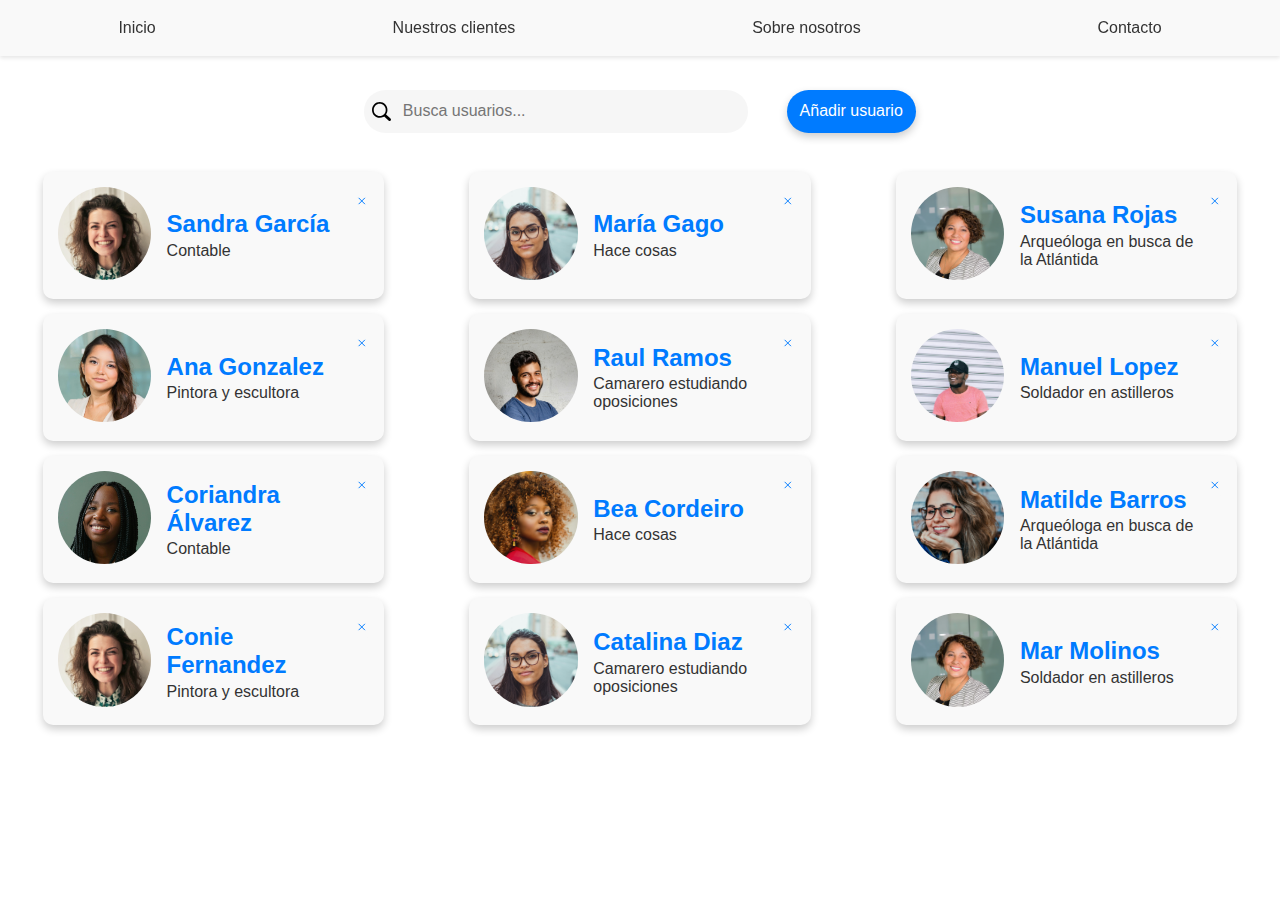
<file: index.html>
<!DOCTYPE html>
<html lang="en">
<head>
    <meta charset="UTF-8">
    <meta name="viewport" content="width=device-width, initial-scale=1.0">
    <title>Document</title>
    <link rel="stylesheet" href="estilo.css">
    

</head>
<body>
<!---Barra navegaciion-->
    <div class="navbar">
        <span class="tab">Inicio</span>
        <span class="tab">Nuestros clientes</span>
        <span class="tab">Sobre nosotros</span>
        <span class="tab">Contacto</span>
    </div>

   
<!---Buscador-->
    <div class="searchcontainer">
        <input type="search" name="" id="searchbar" placeholder="Busca usuarios...">
        <button class="add" id="adduser">Añadir usuario</button>
    </div>

<!---Recipiente para las cartas que se añadiran con el js-->
    <div class="cardcontainer">
        
    </div>

<!--Modal-->
<div class="modalback">
    <div class="modal">
        <button id="closeform">
            <svg xmlns="http://www.w3.org/2000/svg" width="24" height="24" viewBox="0 0 24 24" fill="none" stroke="currentColor" stroke-width="2" stroke-linecap="round" stroke-linejoin="round" class="lucide lucide-x"><path d="M18 6 6 18"/><path d="m6 6 12 12"/></svg>
        </button>
        <div>
            <label for="urnombre">Nombre</label>
            <input type="text" name="urnombre" class="inputNU" id="urn" required>
        </div>

        <div>
            <label for="urdescripcion">Descripcion</label>
            <input type="text" name="urdescripcion" class="inputNU" id="urd" required>
        </div>

        <div>
            <label for="urimg">Imagen de perfil (url)</label>
            <input type="text" name="ururl" class="inputNU" id="uri" required>
            <!--<input type="file" name="file" accept="image/*" id="file">
        --->
        </div>
        <button class="add" id="addform" style="width: 30%; align-self: center; margin-top: 1%;" >Añadir</button>
    </div>
</div>
    

<!---Template-->
    <template id="cardTemplate">
        <div class="card" data-indice="">
            <div class="cardimgcontainer">
                <img class="cardimg" src="" alt="">
            </div>
            <div class="textcontainer">
                <h3 class="nombre"></h3>
                <p class="descripcion"></p>
            </div>
            <button class="closecard">
                <svg xmlns="http://www.w3.org/2000/svg" width="24" height="24" viewBox="0 0 24 24" fill="none" stroke="currentColor" stroke-width="2" stroke-linecap="round" stroke-linejoin="round" class="lucide lucide-x"><path d="M18 6 6 18"/><path d="m6 6 12 12"/></svg>
            </button>
        </div>
    </template>

    <script src="https://code.jquery.com/jquery-3.7.1.min.js" defer></script><!--Metemos jquery-->
    <script src="script.js" defer></script>
</body>
</html>
</file>
<file: estilo.css>
*{ 
    box-sizing: border-box;
    margin: 0;
    padding: 0;
    font-family: 'Lucida Sans', 'Lucida Sans Regular', 'Lucida Grande', 'Lucida Sans Unicode', Geneva, Verdana, sans-serif;
}

.navbar {
    position: fixed;

    width: 100%;
    padding: 1.5% 0; 

    background-color: #f9f9f9; 
    box-shadow: 0 2px 4px rgba(0, 0, 0, 0.1); 

    display: flex;
    justify-content: space-around;
    
}

.tab {
    color: #333; 
    cursor: pointer; 
    transition: color 0.3s ease; 
}

.tab:hover {
    color: #007bff;

}


.searchcontainer {
    padding: 7% 0% 3% 0%;

    display: flex;
    justify-content: center;
}


.searchcontainer input[type="search"] {
    border: none;
    border-radius: 50px; 

    width: 30%;
    padding: 1% 1% 1% 3%;

    background-color:  #f6f6f6; 
    font-size: 16px; 
    
    transition: border-color 0.3s ease; 

    background-image: url(imagenes/search-icon.svg);
    background-repeat: no-repeat;
    background-position: 2%;
    background-size: 5%;
}

.searchcontainer input[type="search"]:hover {
    border-color: #1a88fe; 
}

.searchcontainer input[type="search"]:focus {
    outline: none; 
    border-color: #1a88fe; 
    box-shadow: 0 0 0 2px #007bff79; 
}

.add{
    margin-left: 3%;
    padding: 1%;

    border-radius: 50px;
    border: none;

    background-color: #007bff;
    color:white;

    font-size: 16px;
    font-weight: 500;
    box-shadow: 0 4px 8px rgba(0, 0, 0, 0.2);
    

}

.add:hover{
    box-shadow: 0 4px 8px #007bff79; 
    transition: box-shadow 0.3s ease;
}

.add:active{
    transition: none;
    background-color: #016de0;
    box-shadow: none;
    transform: translateY(2.5%);
}

.cardcontainer {
    display: grid;
    grid-template-columns: repeat(3,1fr);
}

.card {
    border-radius: 10px; 
    
    max-width: 80%; 
    margin: 0 auto 3.5% auto; 
    padding: 3.5%;

    box-shadow: 0 4px 8px rgba(0, 0, 0, 0.2); 
    background-color: #f9f9f9; 

    display: flex;
    align-items: center;

    transition: all 0.3s ease;
    
}

.card:hover{
    box-shadow: 0 4px 8px #007bff79; 
    transform: translateY(-2.5%);
}

.cardimgcontainer{
    flex-shrink: 0;
    width: 30%; 
    margin-right: 5%;
    object-fit: contain; 
}
.cardcontainer img{
    border-radius: 50%; 
    width: 100%;
}
    
.textcontainer {
    flex-grow: 1;

    display: flex;
    flex-direction: column;
    justify-content: center;
    align-items: flex-start;

}

.textcontainer h3 {
    color: #007bff; 
    font-size: 24px; 
    margin-bottom: 2%; 
}

.textcontainer p {
    font-size: 16px; 
    color: #333; 
}
.closecard{
    justify-self: flex-end;
    align-self: flex-start;

    width: 5%;

    display: flex;
    justify-content: center;
    align-items: center;

    border-radius: 50px;
    border: 2px solid #f9f9f9;;
    
    cursor: pointer;
    background-color: #f9f9f9;
    font-family: Arial, Helvetica, sans-serif;
    font-weight: 600;
    color: #007bff;
}
.closecard:hover{
    color:red;
}
.modalback{
    display:none ;
    position: fixed; /* Stay in place */
    z-index: 1; /* Sit on top */
    
    left: 0;
    top: 0;
    width: 100%;
    height: 100%;
    background-color: #00000070;
    
}

.modal{
    
    border-radius: 10px; 
    
    max-width: 40%; 
    margin: 15% auto auto auto; 
    padding: 2% 3.5% 2% 3.5%;

    box-shadow: 0 4px 8px rgba(0, 0, 0, 0.2); 
    background-color: #f9f9f9; 

    display: flex;
    flex-direction: column;
    gap: 20px;
}
.modal>div{
    width: 100%;
}
.modal label{
    color: #007bff;
    font-size: 16px;
    font-weight: 500;
}
.inputNU{
    width: 100%;
    border: 2px solid #919191;
    border-radius: 5px;
}
.inputNU:focus{
    outline: none;
    border: 2px solid #007bff;
}
#closeform{
    align-self: flex-end;
}
#closeform{
    justify-self: flex-end;
    align-self: flex-end;

    width: 5%;

    display: flex;
    justify-content: center;
    align-items: center;

    border-radius: 50px;
    border: 2px solid #f9f9f9;;
    
    cursor: pointer;
    background-color: #f9f9f9;
    font-family: Arial, Helvetica, sans-serif;
    font-weight: 600;
    color: #007bff;
}
#closeform:hover{
    color:red;
}
</file>
